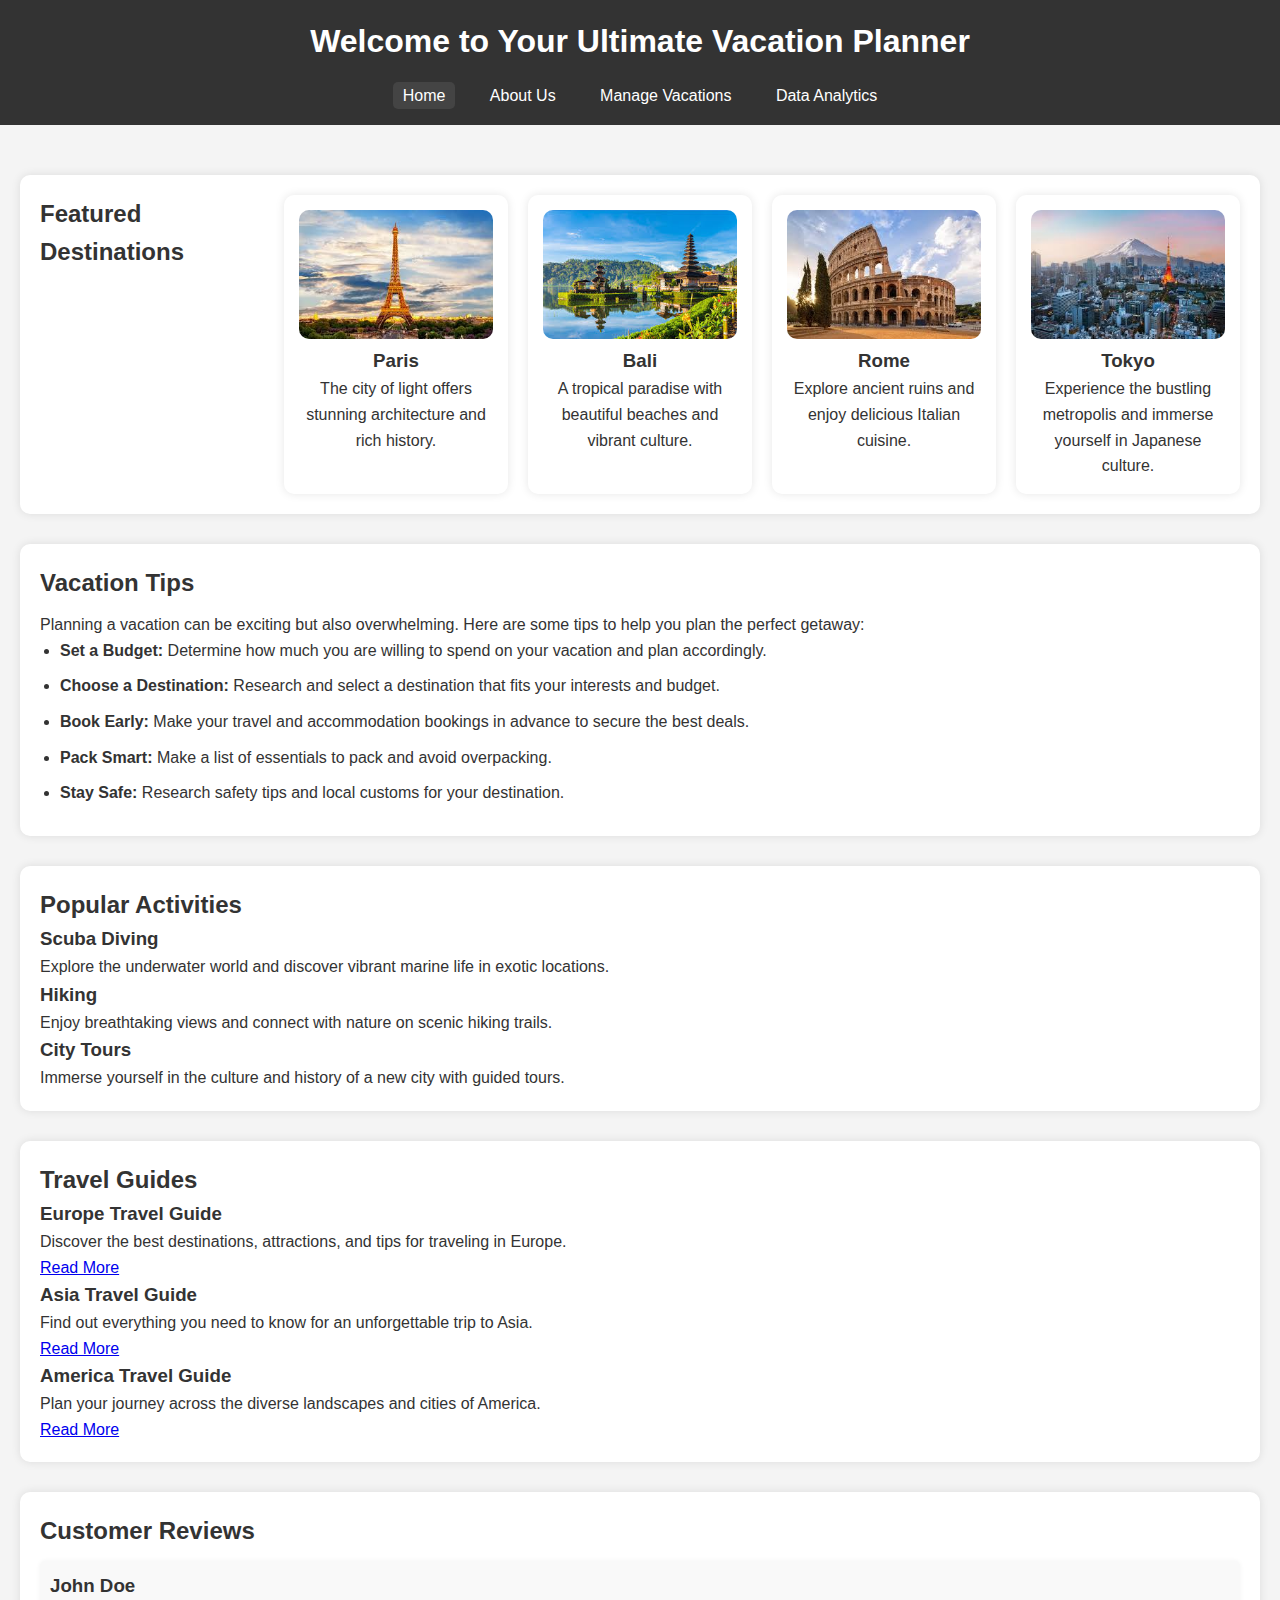
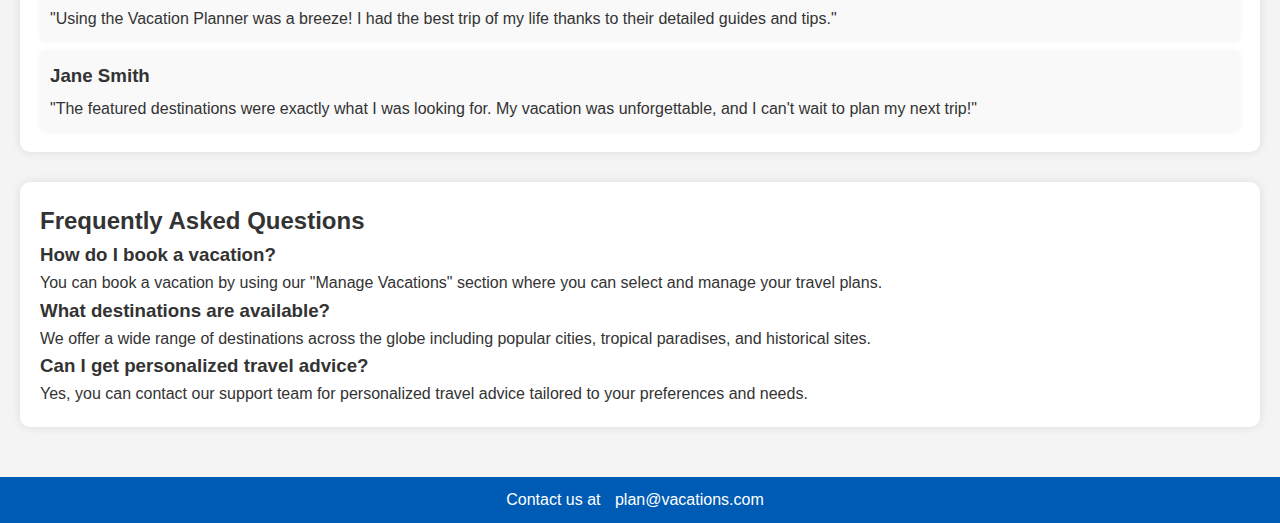
<file: index.html>
<!DOCTYPE html>
<html lang="en">
<head>
    <meta charset="UTF-8">
    <title>Vacation Planner</title>
    <link rel="stylesheet" href="css/main.css">
</head>
<body>
    <header>
        <h1>Welcome to Your Ultimate Vacation Planner</h1>
        <nav>
            <ul>
                <li><a href="index.html" class="active">Home</a></li>
                <li><a href="aboutus.html">About Us</a></li>
                <li><a href="managevacations.html">Manage Vacations</a></li>
                <li><a href="analytics.html">Data Analytics</a></li>
            </ul>
        </nav>
    </header>
    <main>
        <section id="featured-destinations">
            <h2>Featured Destinations</h2>
            <div class="destination">
                <img src="img/Paris.jpg" alt="Paris">
                <h3>Paris</h3>
                <p>The city of light offers stunning architecture and rich history.</p>
            </div>
            <div class="destination">
                <img src="img/bali.jpg" alt="Bali">
                <h3>Bali</h3>
                <p>A tropical paradise with beautiful beaches and vibrant culture.</p>
            </div>
            <div class="destination">
                <img src="img/rome.jpg" alt="Rome">
                <h3>Rome</h3>
                <p>Explore ancient ruins and enjoy delicious Italian cuisine.</p>
            </div>
            <div class="destination">
                <img src="img/tokyo.jpg" alt="Tokyo">
                <h3>Tokyo</h3>
                <p>Experience the bustling metropolis and immerse yourself in Japanese culture.</p>
            </div>
        </section>
        <section id="vacation-tips">
            <h2>Vacation Tips</h2>
            <p>Planning a vacation can be exciting but also overwhelming. Here are some tips to help you plan the perfect getaway:</p>
            <ul>
                <li><strong>Set a Budget:</strong> Determine how much you are willing to spend on your vacation and plan accordingly.</li>
                <li><strong>Choose a Destination:</strong> Research and select a destination that fits your interests and budget.</li>
                <li><strong>Book Early:</strong> Make your travel and accommodation bookings in advance to secure the best deals.</li>
                <li><strong>Pack Smart:</strong> Make a list of essentials to pack and avoid overpacking.</li>
                <li><strong>Stay Safe:</strong> Research safety tips and local customs for your destination.</li>
            </ul>
        </section>
        <section id="popular-activities">
            <h2>Popular Activities</h2>
            <div class="activity">
                <h3>Scuba Diving</h3>
                <p>Explore the underwater world and discover vibrant marine life in exotic locations.</p>
            </div>
            <div class="activity">
                <h3>Hiking</h3>
                <p>Enjoy breathtaking views and connect with nature on scenic hiking trails.</p>
            </div>
            <div class="activity">
                <h3>City Tours</h3>
                <p>Immerse yourself in the culture and history of a new city with guided tours.</p>
            </div>
        </section>
        <section id="travel-guides">
            <h2>Travel Guides</h2>
            <div class="guide">
                <h3>Europe Travel Guide</h3>
                <p>Discover the best destinations, attractions, and tips for traveling in Europe.</p>
                <a href="https://www.nationalgeographic.com/travel/destination/europe">Read More</a>
            </div>
            <div class="guide">
                <h3>Asia Travel Guide</h3>
                <p>Find out everything you need to know for an unforgettable trip to Asia.</p>
                <a href="https://www.cntraveler.com/destinations/asia">Read More</a>
            </div>
            <div class="guide">
                <h3>America Travel Guide</h3>
                <p>Plan your journey across the diverse landscapes and cities of America.</p>
                <a href="https://www.visittheusa.com/">Read More</a>
            </div>
        </section>
        <section id="customer-reviews">
            <h2>Customer Reviews</h2>
            <article>
                <h3>John Doe</h3>
                <p>"Using the Vacation Planner was a breeze! I had the best trip of my life thanks to their detailed guides and tips."</p>
            </article>
            <article>
                <h3>Jane Smith</h3>
                <p>"The featured destinations were exactly what I was looking for. My vacation was unforgettable, and I can't wait to plan my next trip!"</p>
            </article>
        </section>
        <section id="faqs">
            <h2>Frequently Asked Questions</h2>
            <div class="faq">
                <h3>How do I book a vacation?</h3>
                <p>You can book a vacation by using our "Manage Vacations" section where you can select and manage your travel plans.</p>
            </div>
            <div class="faq">
                <h3>What destinations are available?</h3>
                <p>We offer a wide range of destinations across the globe including popular cities, tropical paradises, and historical sites.</p>
            </div>
            <div class="faq">
                <h3>Can I get personalized travel advice?</h3>
                <p>Yes, you can contact our support team for personalized travel advice tailored to your preferences and needs.</p>
            </div>
        </section>
    </main>
    <footer>
        <p>Contact us at <a href="mailto:plan@vacations.com">plan@vacations.com</a></p>
    </footer>
</body>
</html>
</file>
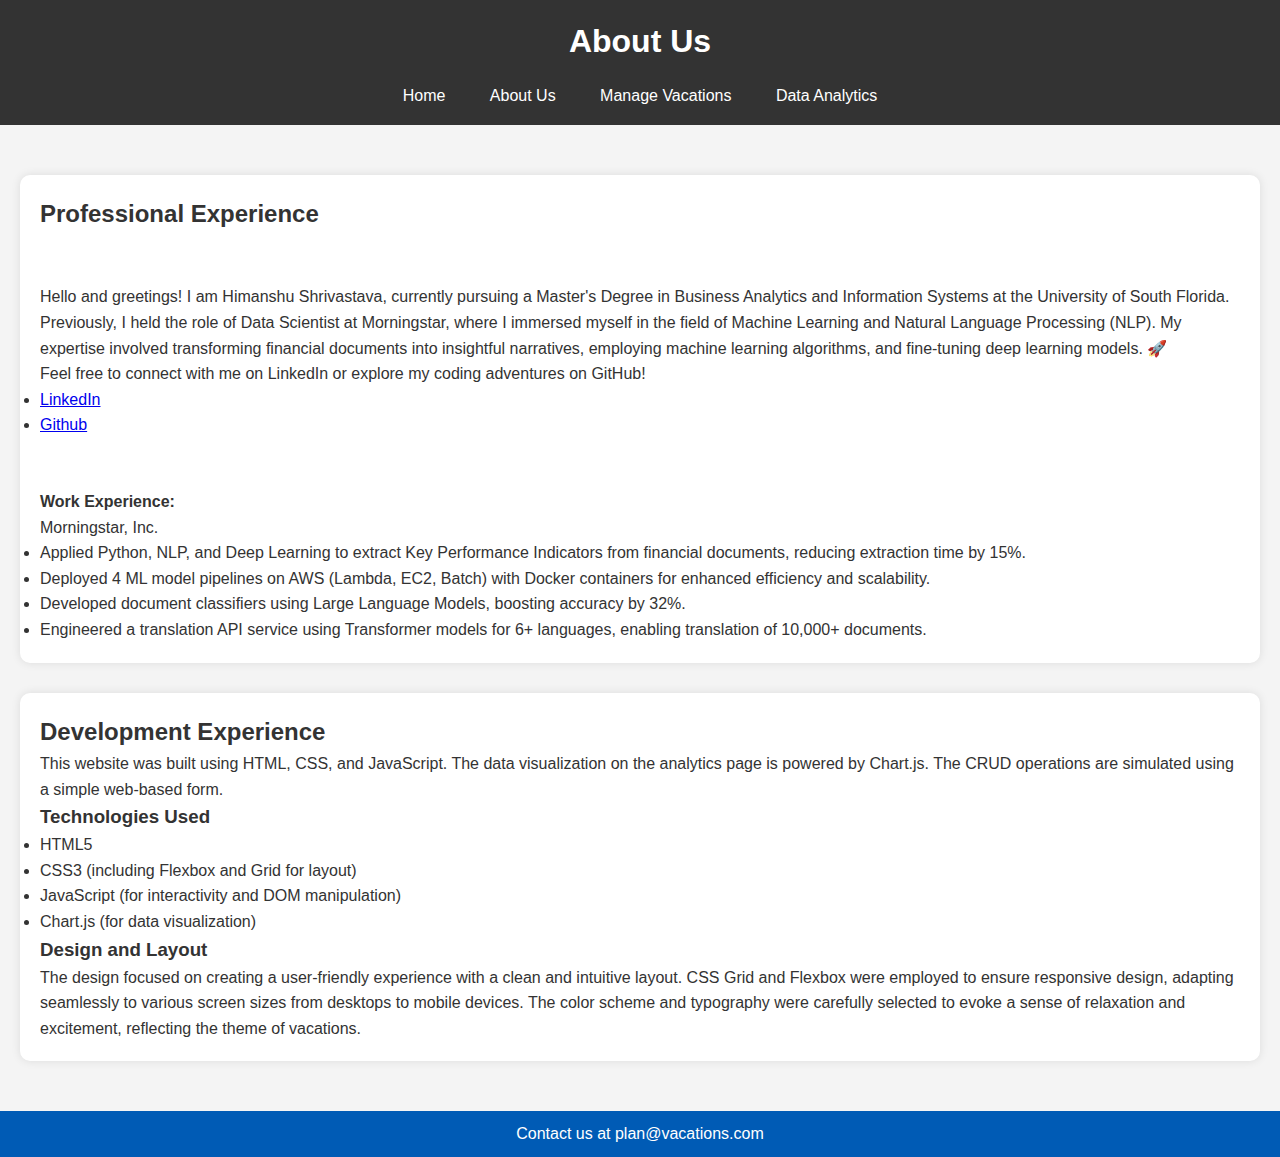
<file: aboutus.html>
<!DOCTYPE html>
<html lang="en">
<head>
    <meta charset="UTF-8">
    <title>About Us - Vacation Planner</title>
    <link rel="stylesheet" href="css/main.css">
</head>
<body>
    <header>
        <h1>About Us</h1>
        <nav>
            <ul>
                <li><a href="index.html">Home</a></li>
                <li><a href="aboutus.html">About Us</a></li>
                <li><a href="managevacations.html">Manage Vacations</a></li>
                <li><a href="analytics.html">Data Analytics</a></li>
            </ul>
        </nav>
    </header>
    <main>
        <section id="faqs">
            <h2>Professional Experience</h2>
            <br> </br>
            <p> Hello and greetings! I am Himanshu Shrivastava, currently pursuing a Master's Degree in Business Analytics and Information Systems at the University of South Florida. </p>
			<p>Previously, I held the role of Data Scientist at Morningstar, where I immersed myself in the field of Machine Learning and Natural Language Processing (NLP). My expertise involved transforming financial documents into insightful narratives, employing machine learning algorithms, and fine-tuning deep learning models. 🚀 </p>
            <p> Feel free to connect with me on LinkedIn or explore my coding adventures on GitHub! </p>
            <li><a href="https://www.linkedin.com/in/himanshu-s-34050b154/" class="icon brands fa-linkedin"><span class="label">LinkedIn</span></a></li>
            <li><a href="https://github.com/himanshu1698/DIS_Assignment2/tree/master" class="icon brands fa-github"><span class="label">Github</span></a></li>

            <div class="faq">
                <br> </br>
                <h4> Work Experience: </h4>
                <p> Morningstar, Inc.</p>
                <li> Applied Python, NLP, and Deep Learning to extract Key Performance Indicators from financial documents, reducing extraction time by 15%.</li>
                <li> Deployed 4 ML model pipelines on AWS (Lambda, EC2, Batch) with Docker containers for enhanced efficiency and scalability. </li>
                <li> Developed document classifiers using Large Language Models, boosting accuracy by 32%. </li>
                <li> Engineered a translation API service using Transformer models for 6+ languages, enabling translation of 10,000+ documents.</li>
            </div>
            
        </section>
        <section id="faqs">
            <h2>Development Experience</h2>
            
            <p>This website was built using HTML, CSS, and JavaScript. The data visualization on the analytics page is powered by Chart.js. The CRUD operations are simulated using a simple web-based form.</p>
            <h3>Technologies Used</h3>
            <ul>
                <li>HTML5</li>
                <li>CSS3 (including Flexbox and Grid for layout)</li>
                <li>JavaScript (for interactivity and DOM manipulation)</li>
                <li>Chart.js (for data visualization)</li>
            </ul>

            <h3>Design and Layout</h3>
            <p>The design focused on creating a user-friendly experience with a clean and intuitive layout. CSS Grid and Flexbox were employed to ensure responsive design, adapting seamlessly to various screen sizes from desktops to mobile devices. The color scheme and typography were carefully selected to evoke a sense of relaxation and excitement, reflecting the theme of vacations.</p>
            
        </section>
    </main>
    <footer>
        <p>Contact us at plan@vacations.com</p>
    </footer>
</body>
</html>
</file>
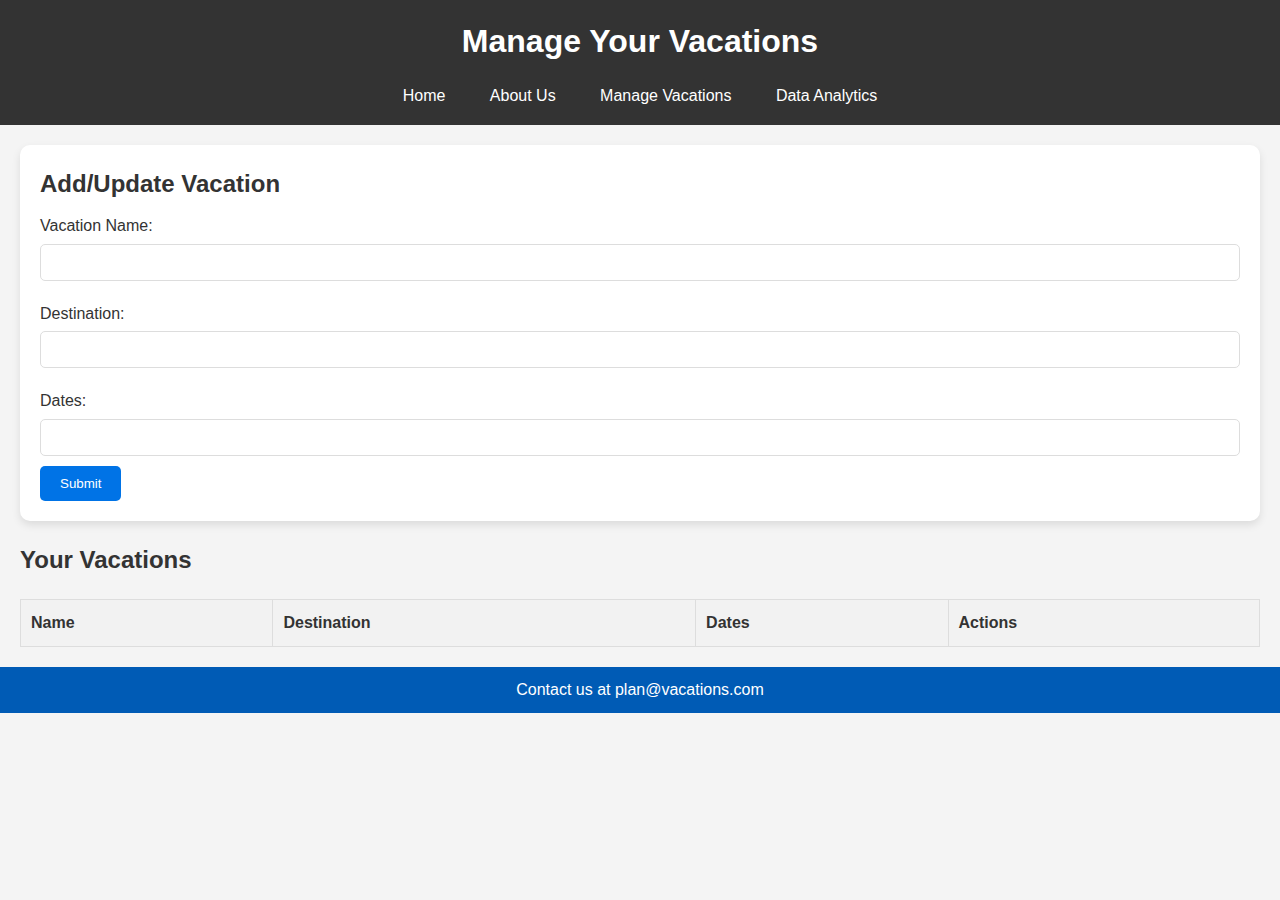
<file: managevacations.html>
<!DOCTYPE html>
<html lang="en">
<head>
    <meta charset="UTF-8">
    <title>Manage Vacations</title>
    <link rel="stylesheet" href="css/main.css">
    <script src="js/main.js" defer></script>
</head>
<body>
    <header>
        <h1>Manage Your Vacations</h1>
        <nav>
            <ul>
                <li><a href="index.html">Home</a></li>
                <li><a href="aboutus.html">About Us</a></li>
                <li><a href="managevacations.html">Manage Vacations</a></li>
                <li><a href="analytics.html">Data Analytics</a></li>
            </ul>
        </nav>
    </header>
    <main>
        <section id="vacation-form">
            <h2>Add/Update Vacation</h2>
            <form id="vacationForm">
                <label for="vacationName">Vacation Name:</label>
                <input type="text" id="vacationName" name="vacationName" required>
                <label for="destination">Destination:</label>
                <input type="text" id="destination" name="destination" required>
                <label for="dates">Dates:</label>
                <input type="text" id="dates" name="dates" required>
                <button type="submit">Submit</button>
            </form>
        </section>
        <section id="vacation-list">
            <h2>Your Vacations</h2>
            <table>
                <thead>
                    <tr>
                        <th>Name</th>
                        <th>Destination</th>
                        <th>Dates</th>
                        <th>Actions</th>
                    </tr>
                </thead>
                <tbody id="vacationTableBody">
                    <!-- Vacation entries will be dynamically added here -->
                </tbody>
            </table>
        </section>
    </main>
    <footer>
        <p>Contact us at plan@vacations.com</p>
        
    </footer>
</body>
</html>
</file>
<file: css/main.css>
/* General styles */
/* Reset CSS */
* {
  margin: 0;
  padding: 0;
  box-sizing: border-box;
  font-family: 'Arial', sans-serif;
}

body {
  line-height: 1.6;
  color: #333;
  background-color: #f4f4f4;
}

header {
  background: #333;
  color: #fff;
  padding: 1rem 0;
  text-align: center;
}

header h1 {
  margin-bottom: 1rem;
}

nav ul {
  list-style: none;
  padding: 0;
}

nav ul li {
  display: inline;
  margin: 0 10px;
}

nav ul li a {
  color: #fff;
  text-decoration: none;
  padding: 5px 10px;
}

nav ul li a:hover,
nav ul li a.active {
  background: #444;
  border-radius: 5px;
}

main {
  padding: 20px;
}

#featured-destinations {
  display: grid;
  grid-template-columns: repeat(auto-fit, minmax(200px, 1fr));
  gap: 20px;
}

#featured-destinations, #popular-activities, #travel-guides, #vacation-tips, #customer-reviews, #faqs {
  background: #fff;
  padding: 20px;
  border-radius: 10px;
  margin-top: 30px;
  margin-bottom: 30px;
  box-shadow: 0 0 10px rgba(0, 0, 0, 0.1);
}

#featured-destinations {
  display: grid;
  grid-template-columns: repeat(auto-fit, minmax(200px, 1fr));
  gap: 20px;
}

.destination {
  background: #fff;
  padding: 15px;
  border-radius: 10px;
  box-shadow: 0 0 10px rgba(0, 0, 0, 0.1);
  text-align: center;
  transition: transform 0.2s, box-shadow 0.2s;
}

.destination:hover {
  transform: translateY(-10px);
  box-shadow: 0 0 20px rgba(0, 0, 0, 0.2);
}

.destination img {
  max-width: 100%;
  border-radius: 10px;
}

#vacation-tips, #customer-reviews {
  background: #fff;
  padding: 20px;
  border-radius: 10px;
  margin-top: 20px;
  box-shadow: 0 0 10px rgba(0, 0, 0, 0.1);
}

#vacation-tips h2, #customer-reviews h2 {
  margin-bottom: 10px;
}

#vacation-tips ul {
  list-style: disc;
  padding-left: 20px;
}

#vacation-tips li {
  margin-bottom: 10px;
}

#customer-reviews article {
  margin-top: 10px;
  padding: 10px;
  background: #f9f9f9;
  border-radius: 5px;
  box-shadow: 0 0 5px rgba(0, 0, 0, 0.05);
}

#customer-reviews h3 {
  margin-bottom: 5px;
}

footer {
  background: #333;
  color: #fff;
  text-align: center;
  padding: 1rem 0;
  position: fixed;
  bottom: 0;
  width: 100%;
}

footer a {
  color: #fff;
  text-decoration: none;
}

footer {
  background: #333;
  color: #fff;
  text-align: center;
  padding: 1rem 0;
  position: fixed;
  bottom: 0;
  width: 100%;
}

footer a {
  color: #fff;
  text-decoration: none;
}

/* CRUD page styles */
#vacation-form {
  background-color: white;
  padding: 20px;
  margin-bottom: 20px;
  box-shadow: 0 4px 8px rgba(0, 0, 0, 0.1);
  border-radius: 10px;
}

#vacation-form label {
  display: block;
  margin: 10px 0 5px;
}

#vacation-form input {
  width: 100%;
  padding: 10px;
  margin-bottom: 10px;
  border: 1px solid #ddd;
  border-radius: 5px;
}

#vacation-form button {
  padding: 10px 20px;
  background-color: #0073e6;
  color: white;
  border: none;
  cursor: pointer;
  border-radius: 5px;
  transition: background-color 0.3s;
}

#vacation-form button:hover {
  background-color: #005bb5;
}

#vacation-list table {
  width: 100%;
  border-collapse: collapse;
  margin-top: 20px;
}

#vacation-list th, #vacation-list td {
  padding: 10px;
  border: 1px solid #ddd;
  text-align: left;
}

#vacation-list th {
  background-color: #f2f2f2;
}

#vacation-list td button {
  padding: 5px 10px;
  margin: 0 5px;
  border: none;
  cursor: pointer;
  border-radius: 5px;
  transition: background-color 0.3s;
}

#vacation-list td button.edit {
  background-color: #28a745;
  color: white;
}

#vacation-list td button.edit:hover {
  background-color: #218838;
}

#vacation-list td button.delete {
  background-color: #dc3545;
  color: white;
}

#vacation-list td button.delete:hover {
  background-color: #c82333;
}

/* Analytics page styles */
#analytics {
  background-color: white;
  padding: 20px;
  box-shadow: 0 4px 8px rgba(0, 0, 0, 0.1);
  border-radius: 10px;
  margin-top: 20px;
}

canvas {
  width: 100%;
  height: auto;
}

/* Footer styles */
footer {
  background-color: #005bb5;
  color: white;
  text-align: center;
  padding: 10px 0;
  position: relative;
  width: 100%;
}

footer a {
  color: white;
  text-decoration: none;
  margin: 0 10px;
  transition: text-decoration 0.3s;
}

footer a:hover {
  text-decoration: underline;
}

/* Responsive design */
@media (max-width: 768px) {
  #featured-destinations {
      flex-direction: column;
      align-items: center;
  }

  .destination {
      width: 80%;
  }

  nav ul {
      flex-direction: column;
      align-items: center;
  }

  nav ul li {
      margin: 10px 0;
  }

  #vacation-list table, #vacation-list th, #vacation-list td {
      display: block;
      width: 100%;
  }

  #vacation-list th, #vacation-list td {
      text-align: right;
      padding-left: 50%;
  }

  #vacation-list th::before, #vacation-list td::before {
      content: attr(data-label);
      position: absolute;
      left: 10px;
      white-space: nowrap;
  }

  #vacation-list th {
      background-color: transparent;
  }
}
</file>
